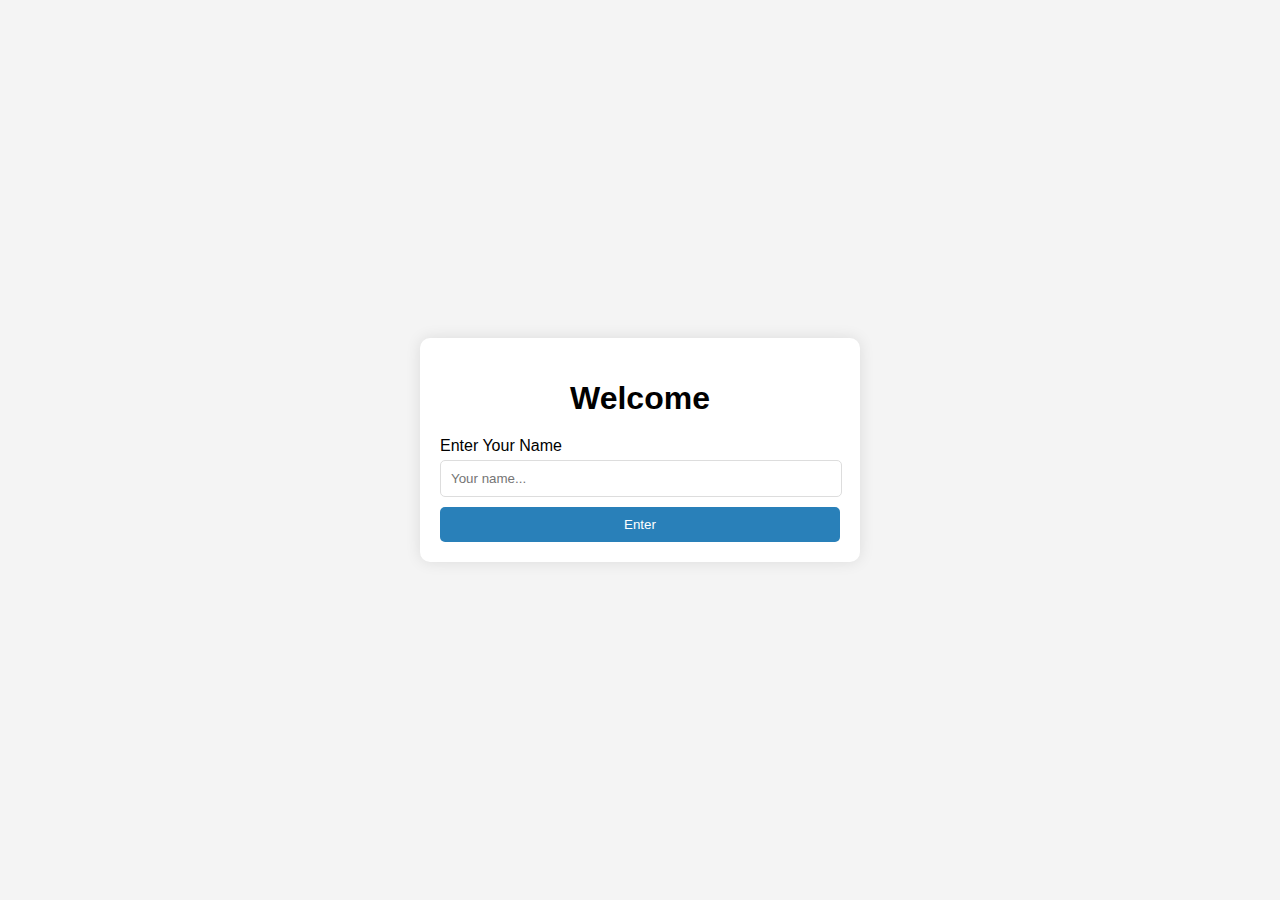
<file: Day-15/index.html>
<!DOCTYPE html>
<html lang="en">

<head>
  <meta charset="UTF-8">
  <meta name="viewport" content="width=device-width, initial-scale=1.0">
  <title>Personal Budget Tracker</title>
  <link rel="stylesheet" href="style.css">
</head>

<body>
  <div id="welcome-container" class="container">
    <h1>Welcome</h1>
    <form id="welcome-form">
      <div class="form-control">
        <label for="username">Enter Your Name</label>
        <input type="text" id="username" placeholder="Your name...">
      </div>
      <button class="btn" type="submit">Enter</button>
    </form>
  </div>

  <div id="budget-container" class="container" style="display:none;">
    <div class="header">
      <p id="user-name"></p>
      <h1>Personal Budget Tracker</h1>
    </div>
    <div class="balance">
      <h2>Your Balance</h2>
      <h3 id="balance">$0.00</h3>
    </div>

    <div class="inc-exp-container">
      <div>
        <h4>Income</h4>
        <p id="money-plus" class="money plus">+Rs0.00</p>
      </div>
      <div>
        <h4>Expense</h4>
        <p id="money-minus" class="money minus">-Rs0.00</p>
      </div>
    </div>

    <h3>Add New Transaction</h3>
    <form id="form">
      <div class="form-control">
        <label for="text">Text</label>
        <input type="text" id="text" placeholder="Enter text...">
      </div>
      <div class="form-control">
        <label for="amount">Amount <br> (negative - expense, positive - income)</label>
        <input type="number" id="amount" placeholder="Enter amount...">
      </div>
      <button class="btn">Add Transaction</button>
    </form>

    <h3>History</h3>
    <ul id="list" class="list">
      <!-- Transactions will be added here -->
    </ul>
  </div>

  <script src="script.js"></script>
</body>

</html>
</file>
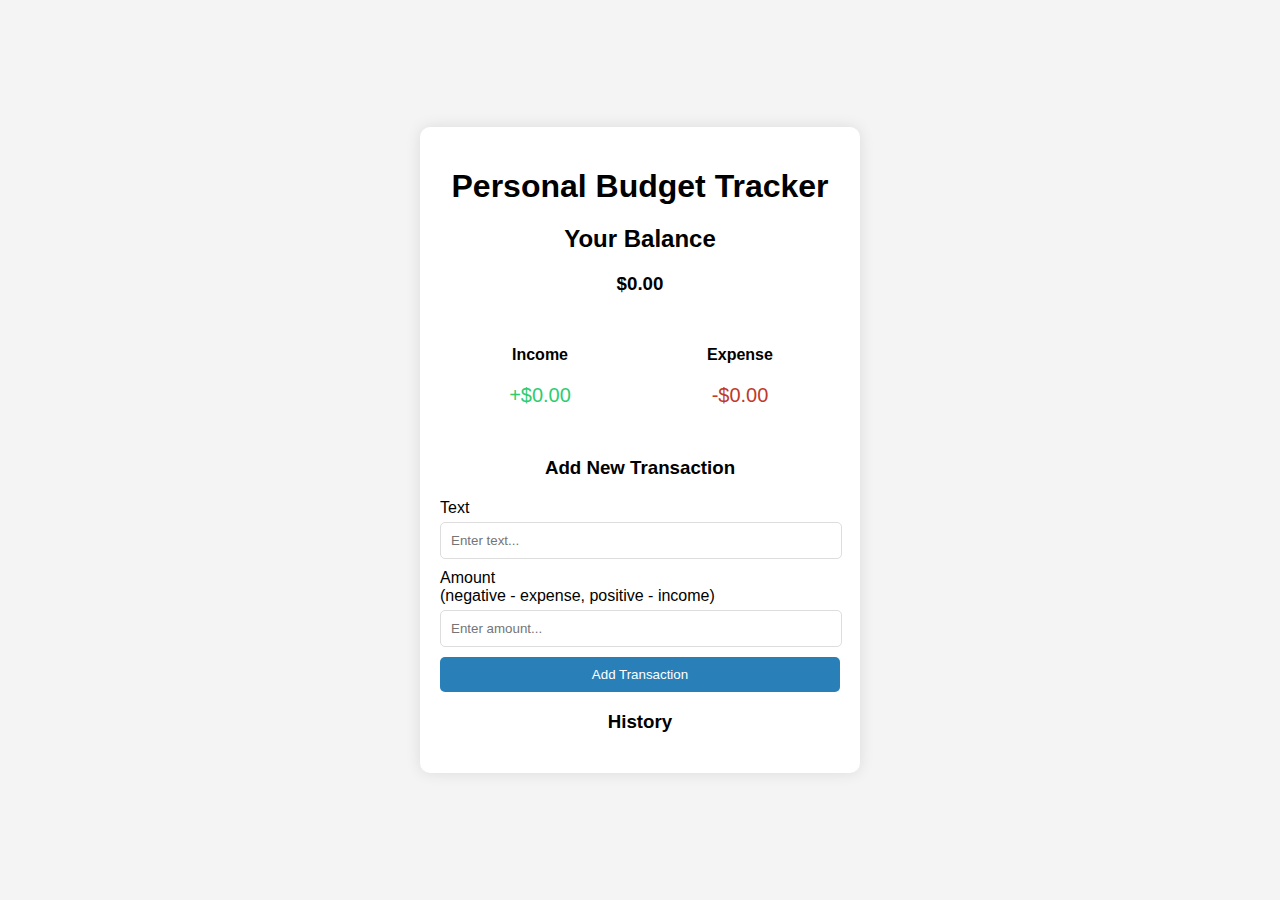
<file: Day-15/inde.html>
<!DOCTYPE html>
<html lang="en">

<head>
  <meta charset="UTF-8">
  <meta name="viewport" content="width=device-width, initial-scale=1.0">
  <title>Personal Budget Tracker</title>
  <link rel="stylesheet" href="style.css">
</head>

<body>
  <div class="container">
    <h1>Personal Budget Tracker</h1>
    <div class="balance">
      <h2>Your Balance</h2>
      <h3 id="balance">$0.00</h3>
    </div>

    <div class="inc-exp-container">
      <div>
        <h4>Income</h4>
        <p id="money-plus" class="money plus">+$0.00</p>
      </div>
      <div>
        <h4>Expense</h4>
        <p id="money-minus" class="money minus">-$0.00</p>
      </div>
    </div>

    <h3>Add New Transaction</h3>
    <form id="form">
      <div class="form-control">
        <label for="text">Text</label>
        <input type="text" id="text" placeholder="Enter text...">
      </div>
      <div class="form-control">
        <label for="amount">Amount <br> (negative - expense, positive - income)</label>
        <input type="number" id="amount" placeholder="Enter amount...">
      </div>
      <button class="btn">Add Transaction</button>
    </form>

    <h3>History</h3>
    <ul id="list" class="list">
      <!-- Transactions will be added here -->
    </ul>
  </div>

  <script src="script.js"></script>
</body>

</html>
</file>
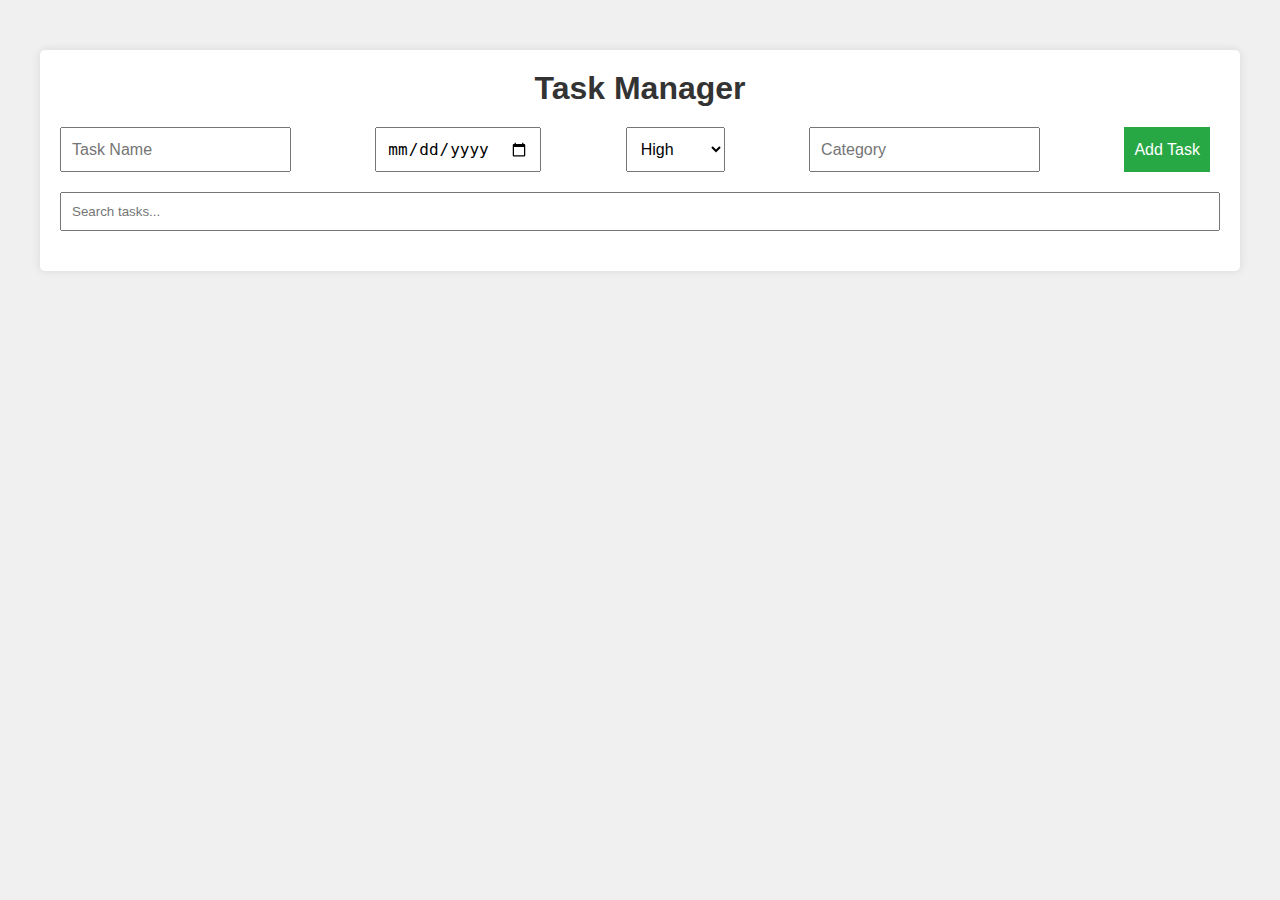
<file: Day-30/day-30.html>
<!DOCTYPE html>
<html lang="en">

<head>
  <meta charset="UTF-8">
  <meta name="viewport" content="width=device-width, initial-scale=1.0">
  <title>Task Manager</title>
  <link rel="stylesheet" href="style.css">
</head>

<body>
  <div class="container">
    <h1>Task Manager</h1>
    <form id="task-form">
      <input type="text" id="task-name" placeholder="Task Name" required>
      <input type="date" id="task-due-date" required>
      <select id="task-priority">
        <option value="High">High</option>
        <option value="Medium">Medium</option>
        <option value="Low">Low</option>
      </select>
      <input type="text" id="task-category" placeholder="Category" required>
      <button type="submit">Add Task</button>
    </form>
    <input type="text" id="search-bar" placeholder="Search tasks...">
    <ul id="task-list"></ul>
  </div>
  <script src="script.js"></script>
</body>

</html>
</file>
<file: Day-15/style.css>
/* style.css */

body {
  font-family: "Arial", sans-serif;
  background-color: #f4f4f4;
  margin: 0;
  padding: 0;
  display: flex;
  justify-content: center;
  align-items: center;
  height: 100vh;
}

.container {
  max-width: 400px;
  width: 100%;
  padding: 20px;
  background: #fff;
  box-shadow: 0 0 15px rgba(0, 0, 0, 0.1);
  border-radius: 10px;
}

.header {
  text-align: center;
  margin-bottom: 20px;
}

.header p {
  margin: 0;
  font-size: 18px;
  color: #2980b9;
  font-weight: bold;
  text-align: end;
  padding-bottom: 10px;
  border-bottom: 1px solid #ddd;
}

.header h1 {
  margin: 10px 0 20px;
  padding-bottom: 10px;
  border-bottom: 1px solid #ddd;
}

h1,
h2,
h3,
h4 {
  text-align: center;
  margin-bottom: 20px;
}

.balance {
  margin-bottom: 20px;
}

.inc-exp-container {
  display: flex;
  justify-content: space-between;
  margin-bottom: 20px;
}

.inc-exp-container div {
  flex: 1;
  text-align: center;
  padding: 10px;
}

.inc-exp-container .money {
  font-size: 20px;
}

.inc-exp-container p {
  transition: all 0.3s ease-in-out;
}

.inc-exp-container p:hover {
  transform: scale(1.1);
}

.money.plus {
  color: #2ecc71;
}

.money.minus {
  color: #c0392b;
}

.form-control {
  margin-bottom: 10px;
}

.form-control input {
  width: 95%;
  padding: 10px;
  margin-top: 5px;
  border: 1px solid #ddd;
  border-radius: 5px;
}

.btn {
  width: 100%;
  background-color: #2980b9;
  color: #fff;
  padding: 10px;
  border: none;
  border-radius: 5px;
  cursor: pointer;
  transition: all 0.3s ease-in-out;
}

.btn:hover {
  background-color: #3498db;
}

.list {
  list-style-type: none;
  padding: 0;
  margin: 0;
}

.list li {
  background: #f4f4f4;
  padding: 10px;
  margin-bottom: 10px;
  display: flex;
  justify-content: space-between;
  border-left: 5px solid;
  transition: all 0.3s ease-in-out;
  outline: none;
}

.list li:hover {
  transform: scale(1.05);
}

.list li.plus {
  border-color: #2ecc71;
}

.list li.minus {
  border-color: #c0392b;
}

.list .delete-btn {
  background: transparent;
  border: none;
  color: #e74c3c;
  cursor: pointer;
  font-size: 20px;
}

.list .delete-btn:hover {
  color: #c0392b;
}
</file>
<file: Day-30/style.css>
* {
  margin: 0;
  padding: 0;
  box-sizing: border-box;
}
body {
  font-family: Arial, sans-serif;
  background-color: #f0f0f0;
  color: #333;
  margin: 0;
  padding: 0;
}

.container {
  max-width: 1200px;
  margin: 50px auto;
  padding: 20px;
  background-color: #fff;
  border-radius: 5px;
  box-shadow: 0 0 10px rgba(0, 0, 0, 0.1);
}

h1 {
  text-align: center;
  margin-bottom: 20px;
}

form {
  display: flex;
  justify-content: space-between;
  margin-bottom: 20px;
}

form input,
form select,
form button {
  padding: 10px;
  margin-right: 10px;
  font-size: 16px;
}

form button {
  background-color: #28a745;
  color: #fff;
  border: none;
  cursor: pointer;
}

form button:hover {
  background-color: #218838;
}

#search-bar {
  padding: 10px;
  width: 100%;
  margin-bottom: 20px;
}

#task-list {
  list-style: none;
  padding: 0;
}

#task-list li {
  padding: 10px;
  background-color: #e9ecef;
  border: 1px solid #dee2e6;
  margin-bottom: 10px;
  display: flex;
  justify-content: space-between;
  align-items: center;
}

.task-details {
  flex: 1;
}

.task-actions {
  display: flex;
  gap: 10px;
}

.task-actions button {
  background-color: #007bff;
  color: #fff;
  border: none;
  padding: 5px 10px;
  cursor: pointer;
}

.task-actions button:hover {
  background-color: #0056b3;
}

.task-actions .delete-btn {
  background-color: #dc3545;
}

.task-actions .delete-btn:hover {
  background-color: #c82333;
}
</file>
